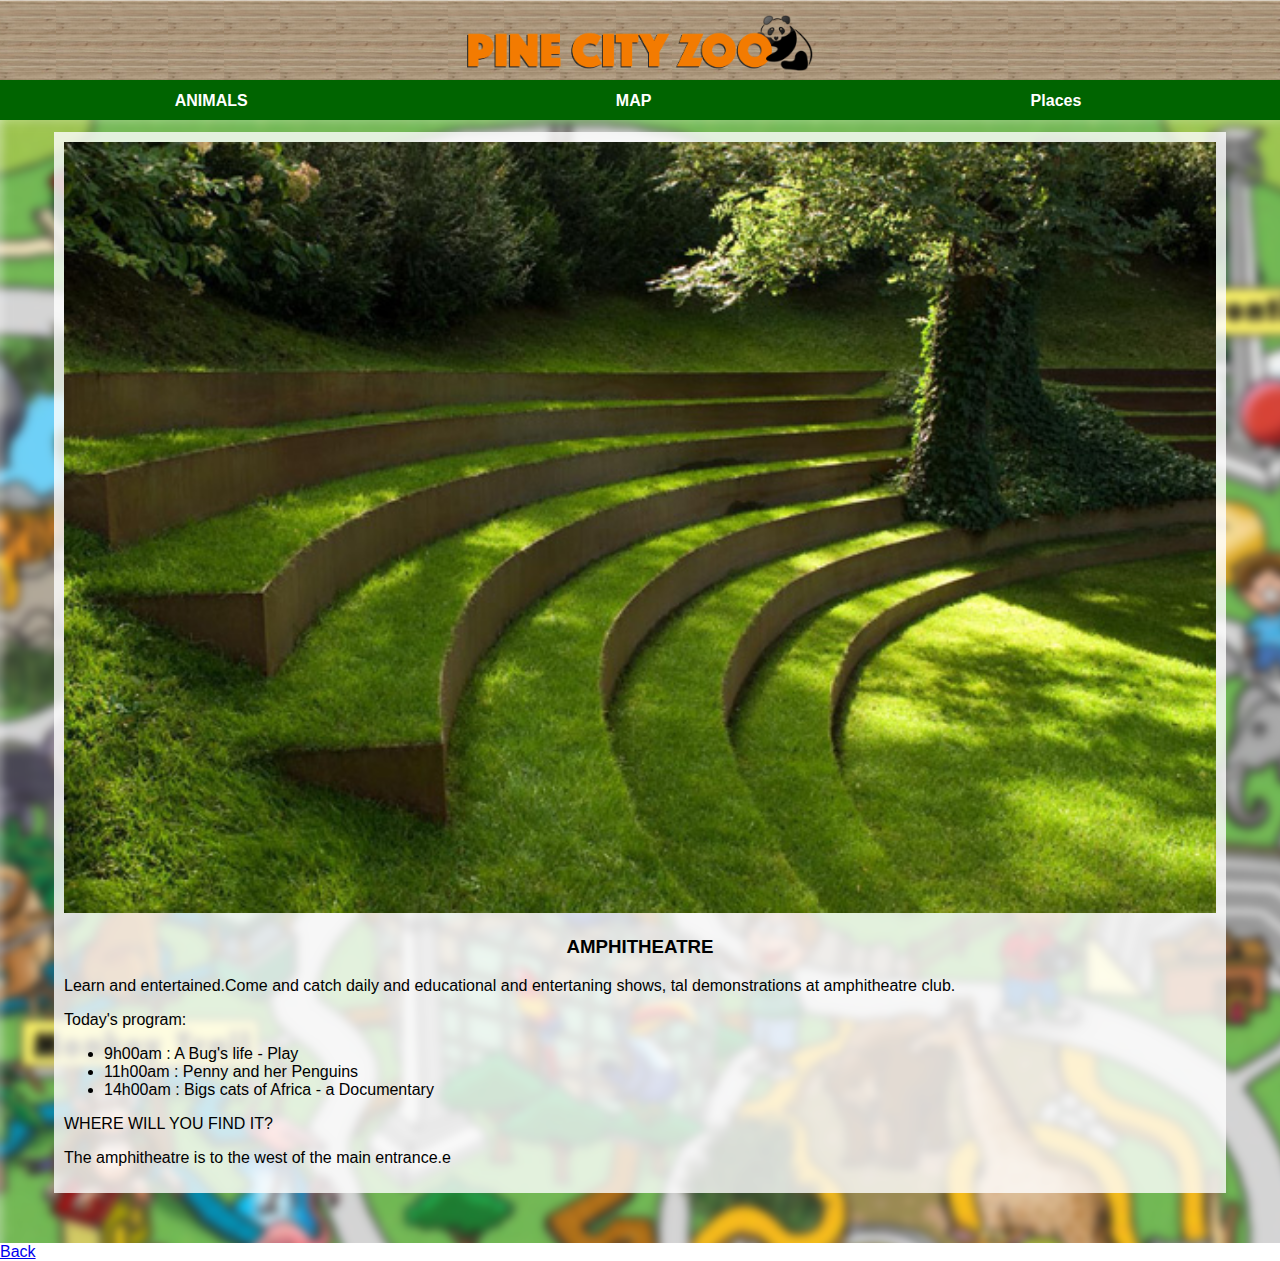
<file: amphitheater.html>
<!DOCTYPE html>
<html>
    <head>
        <link rel="stylesheet" href="style.css">
    </head>
    <body>
        <div id="header">
             <img src="images/logo.png">
        </div>
         <div id="tabs-top">
             <a href="animals.html">ANIMALS</a> 
             <a href="index.html">MAP</a>
             <a href="places.html">Places</a>
        </div>
        <div id="main">
             <div id="content">
                   <div id="info-box-full">
                       <img src="images/garden-amphitheater.jpg">
                       <h3>AMPHITHEATRE</h3>
                       <p>Learn and entertained.Come and catch daily and educational and entertaning shows,
                        tal demonstrations at amphitheatre club.</p>
                      <p>Today's program:</p>
                      <ul>
                          <li>9h00am   : A Bug's life - Play</li>
                          <li>11h00am  : Penny and her Penguins</li>
                          <li>14h00am  : Bigs cats of Africa - a Documentary</li>
                      </ul>
                      <p>WHERE WILL YOU FIND IT?</p>
                      <p>The amphitheatre is to the west of the main entrance.e</p> 
                   </div>
             </div>
        </div>
        
        <a href="index.html">Back</a>
    </body>
</html>
</file>
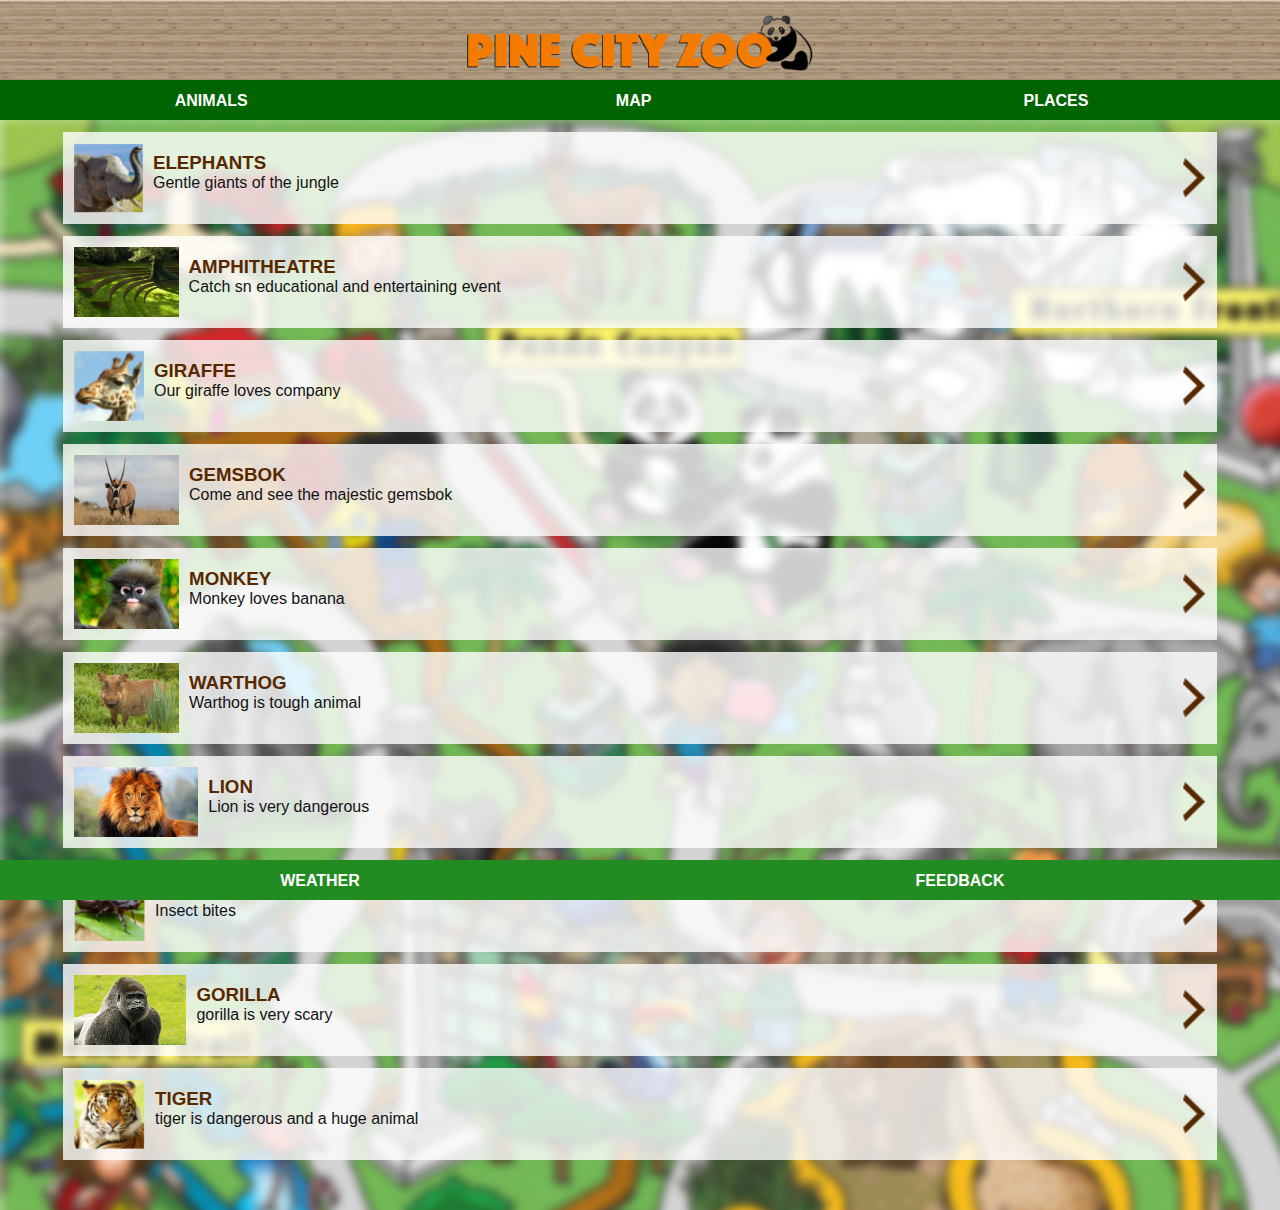
<file: animals.html>
<!DOCTYPE html>
<html>
      <head>
            <link rel="stylesheet" href="style.css">
      </head>

      <body>
            <div id="header">
                  <img src="images/logo.png"/>
            </div>
            <div id="tabs-top">
                  <a href="animals.html">ANIMALS</a>
                  <a href="index.html">MAP</a>
                  <a href="places.html">PLACES</a>
            </div>
            <div id="main">
                  <div id="content">
                       <a class="info-box" href="elephants.html">
                            <img class="right" src="images/next-arrow.png"/>
                            <img src="images/elephant-tn.png".png/>
                            <h3>ELEPHANTS</h3>
                            <p>Gentle giants of the jungle</p>
                       </a>
                       
                       <a class="info-box" href="amphitheater.html">
                         <img class="right" src="images/next-arrow.png"/>
                         <img src="images/garden-amphitheater.jpg"/>
                         <h3>AMPHITHEATRE</h3>
                         <p>Catch sn educational and entertaining event</p> 
                   </a>
                   <a class="info-box" href="giraffe.html">
                        <img class="right" src="images/next-arrow.png"/>
                        <img src="images/giraffe-tn.png"/>
                        <h3>GIRAFFE</h3>
                        <p>Our giraffe loves company</p>
                   </a>

                   <a class="info-box" href="gemsbok.html">
                    <img class="right" src="images/next-arrow.png"/>
                    <img src="images/gemsbok.jpg"/>
                    <h3>GEMSBOK</h3>
                    <p>Come and see the majestic gemsbok</p>
               </a>
                   <a class="info-box" href="monkey.html">
                        <img class="right" src="images/next-arrow.png"/>
                        <img src="images/monkey.jpg"/>
                        <h3>MONKEY</h3>
                        <p>Monkey loves banana</p>
                   </a>
                   <a class="info-box" href="warthog.html">
                        <img class="right" src="images/next-arrow.png"/>
                        <img src="images/warthog.jpg"/>
                        <h3>WARTHOG</h3>
                        <p>Warthog is tough animal</p>
                   </a>
                   <a class="info-box" href="lion.html">
                        <img class="right" src="images/next-arrow.png"/>
                        <img src="images/lion.jpg"/>
                        <h3>LION</h3>
                        <p>Lion is very dangerous</p>
                   </a>
                   <a class="info-box" href="insect-house.html">
                        <img class="right" src="images/next-arrow.png"/>
                        <img src="images/insect-house-tn.png"/>
                        <h3>INSECT-HOUSE</h3>
                        <p>Insect bites</p>
                   </a>

                   <a class="info-box" href="gorilla.html">
                    <img class="right" src="images/next-arrow.png"/>
                    <img src="images/gorilla.jpg"/>
                    <h3>GORILLA</h3>
                    <p>gorilla is very scary</p>
               </a>

               <a class="info-box" href="tiger.html">
                    <img class="right" src="images/next-arrow.png"/>
                    <img src="images/tiger-tn.png"/>
                    <h3>TIGER</h3>
                    <p>tiger is dangerous and a huge animal</p>
               </a>

                  </div>
            </div>
            <div id="tabs-bottom">
                   <a href="weather.html">WEATHER</a>
                   <a href="feedback.html">FEEDBACK</a>
            </div>
      </body>
</html>
</file>
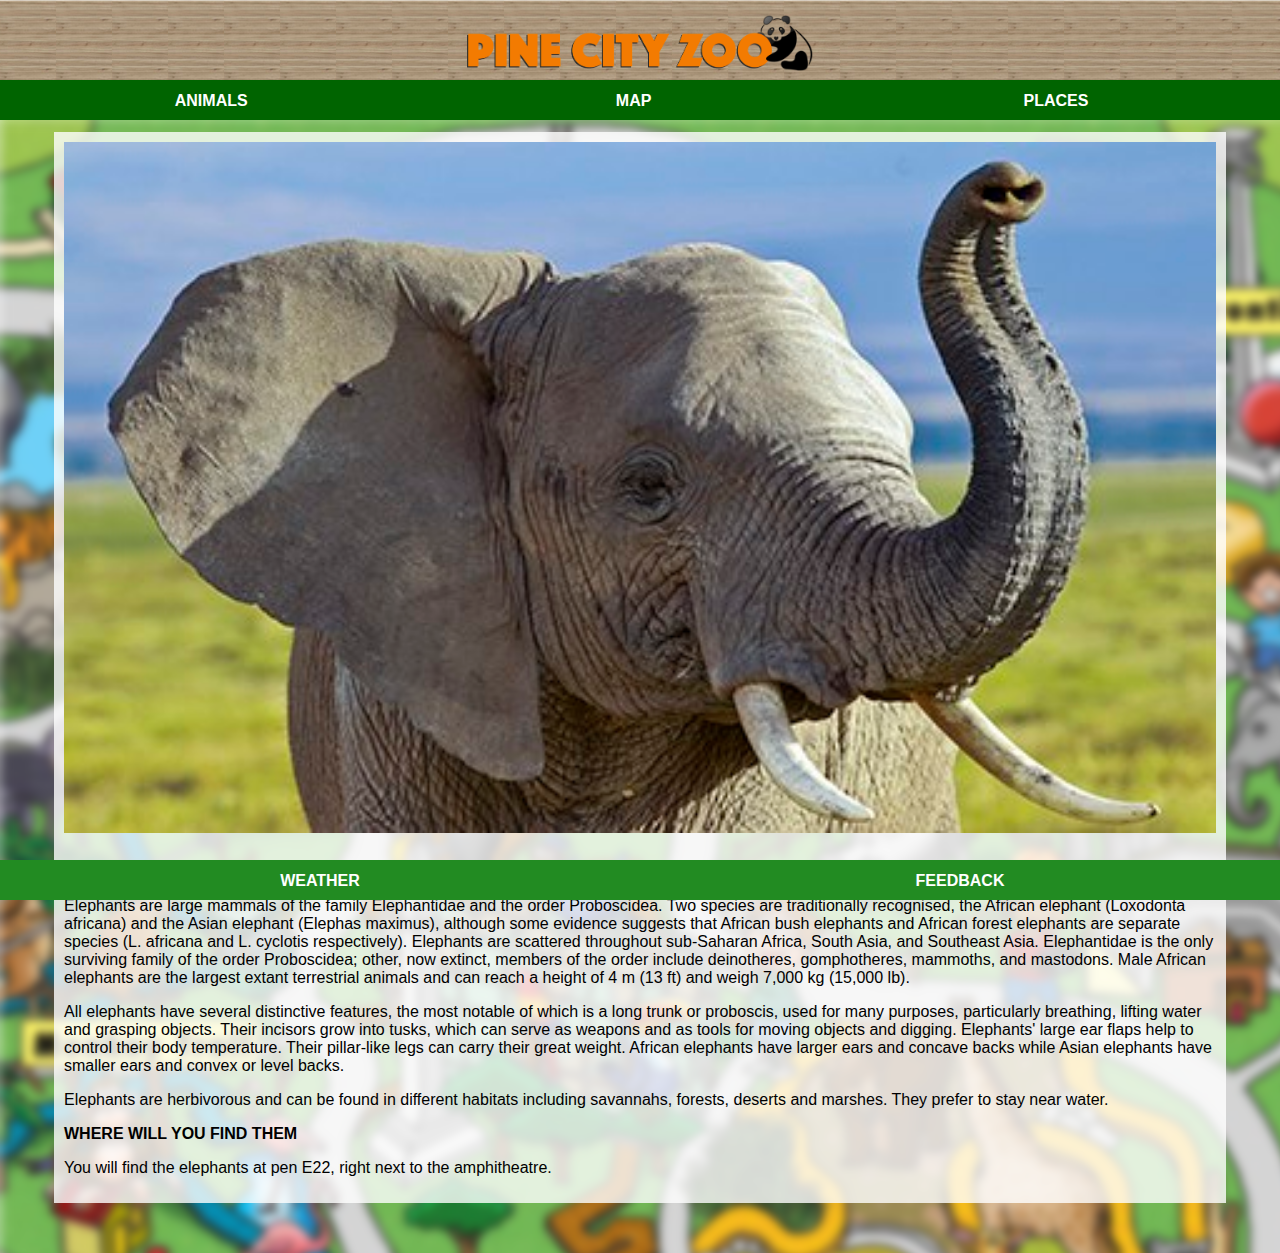
<file: elephants.html>
<!DOCTYPE html>
<html>
      <head>
            <link rel="stylesheet" href="style.css">
      </head>

      <body>
            <div id="header">
                  <img src="images/logo.png"/>
            </div>
            <div id="tabs-top">
                  <a href="animals.html">ANIMALS</a>
                  <a href="index.html">MAP</a>
                  <a href="places.html">PLACES</a>
            </div>
            <div id="main">
                  <div id="content">
                       <div id="info-box-full">
                            <img src="images/elephant.jpg"/>
                            <h3>ELEPHANTS</h3>
    <p>Elephants are large mammals of the family Elephantidae and the order Proboscidea. Two 
    species are traditionally recognised, the African elephant (Loxodonta africana)
    and the Asian elephant (Elephas maximus), although some evidence suggests that
    African bush elephants and African forest elephants are separate species 
    (L. africana and L. cyclotis respectively). Elephants are scattered throughout
     sub-Saharan Africa, South Asia, and Southeast Asia. Elephantidae is the only 
     surviving family of the order Proboscidea; other, now extinct, members of the
     order include deinotheres, gomphotheres, mammoths, and mastodons. Male African
      elephants are the largest extant terrestrial animals and can reach a height of
     4 m (13 ft) and weigh 7,000 kg (15,000 lb).</p>
     <p>All elephants have several distinctive features, the most notable of which is a long
     trunk or proboscis, used for many purposes, particularly breathing, lifting
    water and grasping objects. Their incisors grow into tusks, which can serve 
    as weapons and as tools for moving objects and digging. Elephants' large ear 
    flaps help to control their body temperature. Their pillar-like legs can carry 
    their great weight. African elephants have larger ears and concave backs while 
   Asian elephants have smaller ears and convex or level backs.</p>
   <p>Elephants are herbivorous and can be found in different habitats including
    savannahs, forests, deserts and marshes. They prefer to stay near water.</p>
   <strong><p>WHERE WILL YOU FIND THEM</p></strong>
    <p>You will find the elephants at pen E22, right next to the amphitheatre.</p>
     </div>
          </div>
            </div>
     <div id="tabs-bottom">
                   <a href="weather.html">WEATHER</a>
                   <a href="feedback.html">FEEDBACK</a>
            </div>
      </body>
</html>
</file>
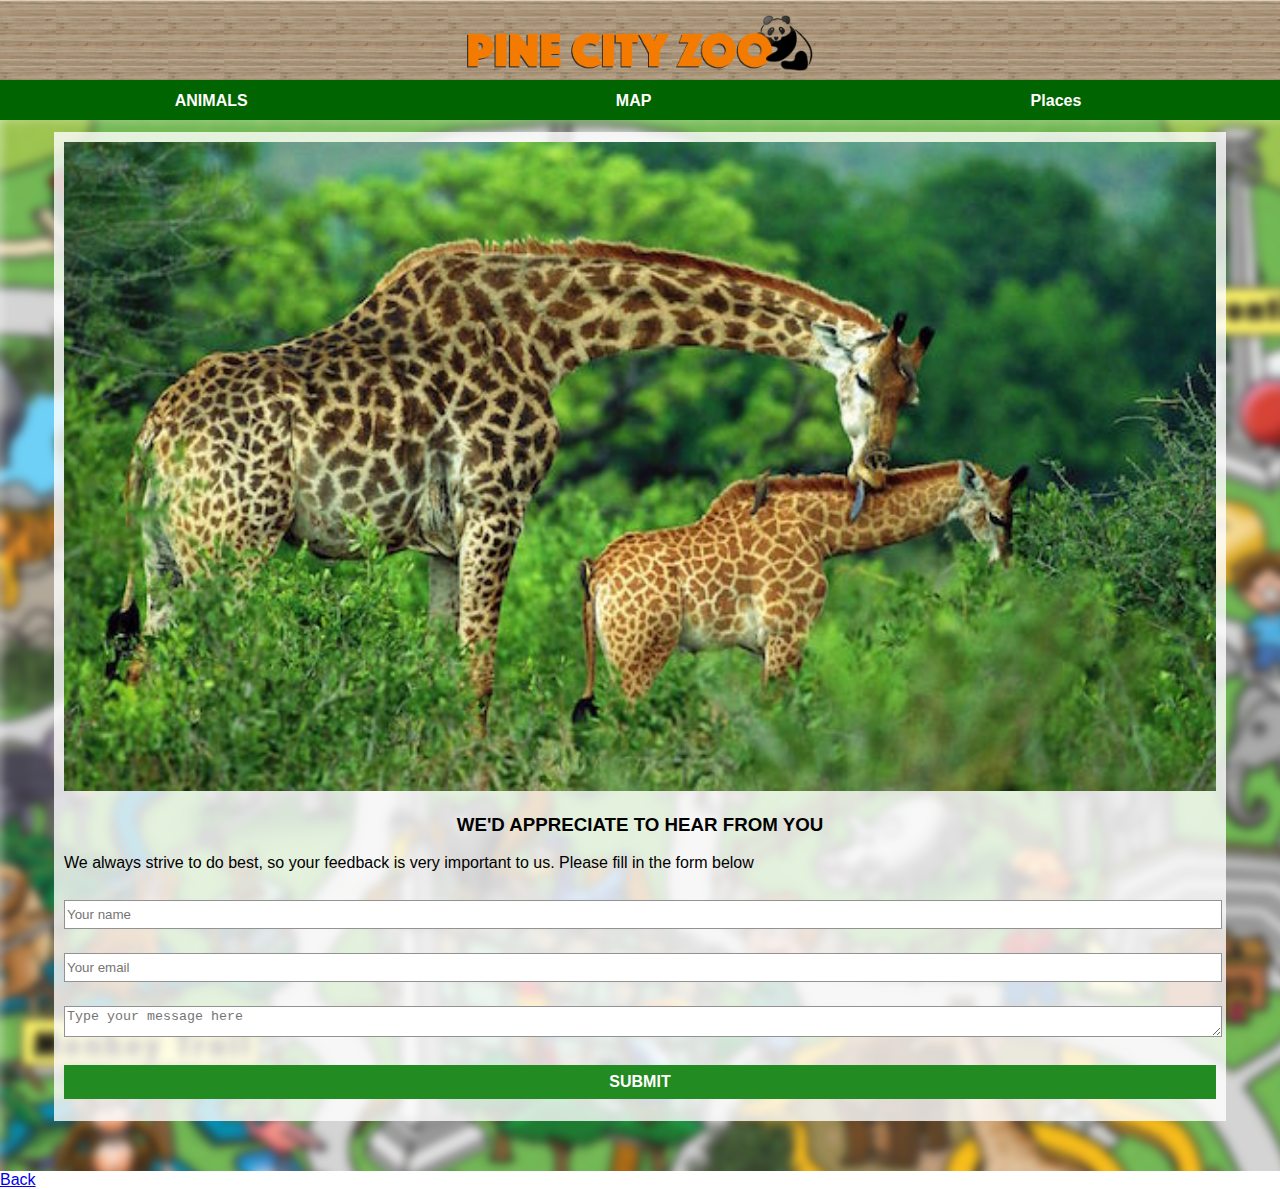
<file: feedback.html>
<!DOCTYPE html>
<html>
    <head>
        <link rel="stylesheet" href="style.css">
    </head>
    
    <body>
        <div id="header">
             <img src="images/logo.png">
        </div>
        <div id="tabs-top">
             <a href="animals.html">ANIMALS</a> 
             <a href="index.html">MAP</a>
             <a href="places.html">Places</a>
        </div>
        <div id="main">
             <div id="content">
                   <div id="info-box-full">
                       <img src="images/giraffe-large.jpg">
                       <h3>WE'D APPRECIATE TO HEAR FROM YOU</h3>
                       <p>We always strive to do best, so your feedback is very important to us.
                        Please fill in the form below</p>

                        <input type="text" placeholder="Your name" id="name"/>
                        <input type="text" placeholder="Your email" id="email"/>
                        <textarea placeholder="Type your message here"></textarea>
                        <a class="button" href="message-received.html">SUBMIT</a> 
                   </div>
             </div>
        </div>
        
        <a href="index.html">Back</a>
    </body>
</html>
</file>
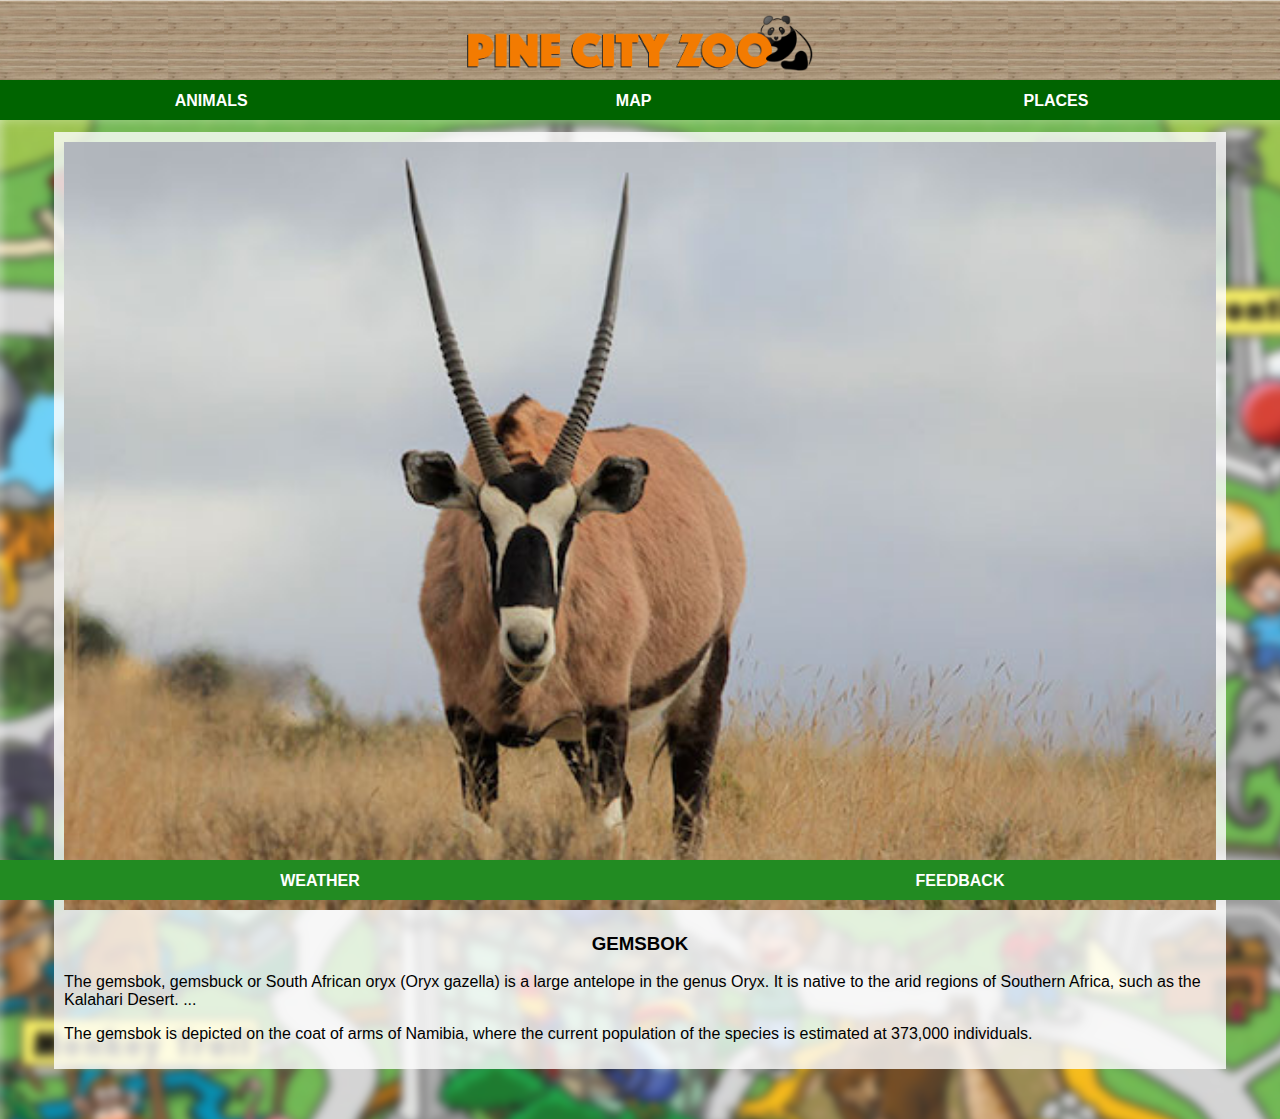
<file: gemsbok.html>
<!DOCTYPE html>
<html>
      <head>
            <link rel="stylesheet" href="style.css">
      </head>

      <body>
            <div id="header">
                  <img src="images/logo.png"/>
            </div>
            <div id="tabs-top">
                  <a href="animals.html">ANIMALS</a>
                  <a href="index.html">MAP</a>
                  <a href="places.html">PLACES</a>
            </div>
            <div id="main">
                  <div id="content">
                       <div id="info-box-full">
                            <img src="images/gemsbok.jpg"/>
                            <h3>GEMSBOK</h3>

              <P>The gemsbok, gemsbuck or South African oryx (Oryx gazella) is a large antelope in the genus Oryx. It is native to the arid regions of Southern Africa, such as the Kalahari Desert. ...</P>
                    <P>The gemsbok is depicted on the coat of arms of Namibia, where the current population of the species is estimated at 373,000 individuals.</P>              
    
     </div>
          </div>
            </div>
     <div id="tabs-bottom">
                   <a href="weather.html">WEATHER</a>
                   <a href="feedback.html">FEEDBACK</a>
            </div>
      </body>
</html>
</file>
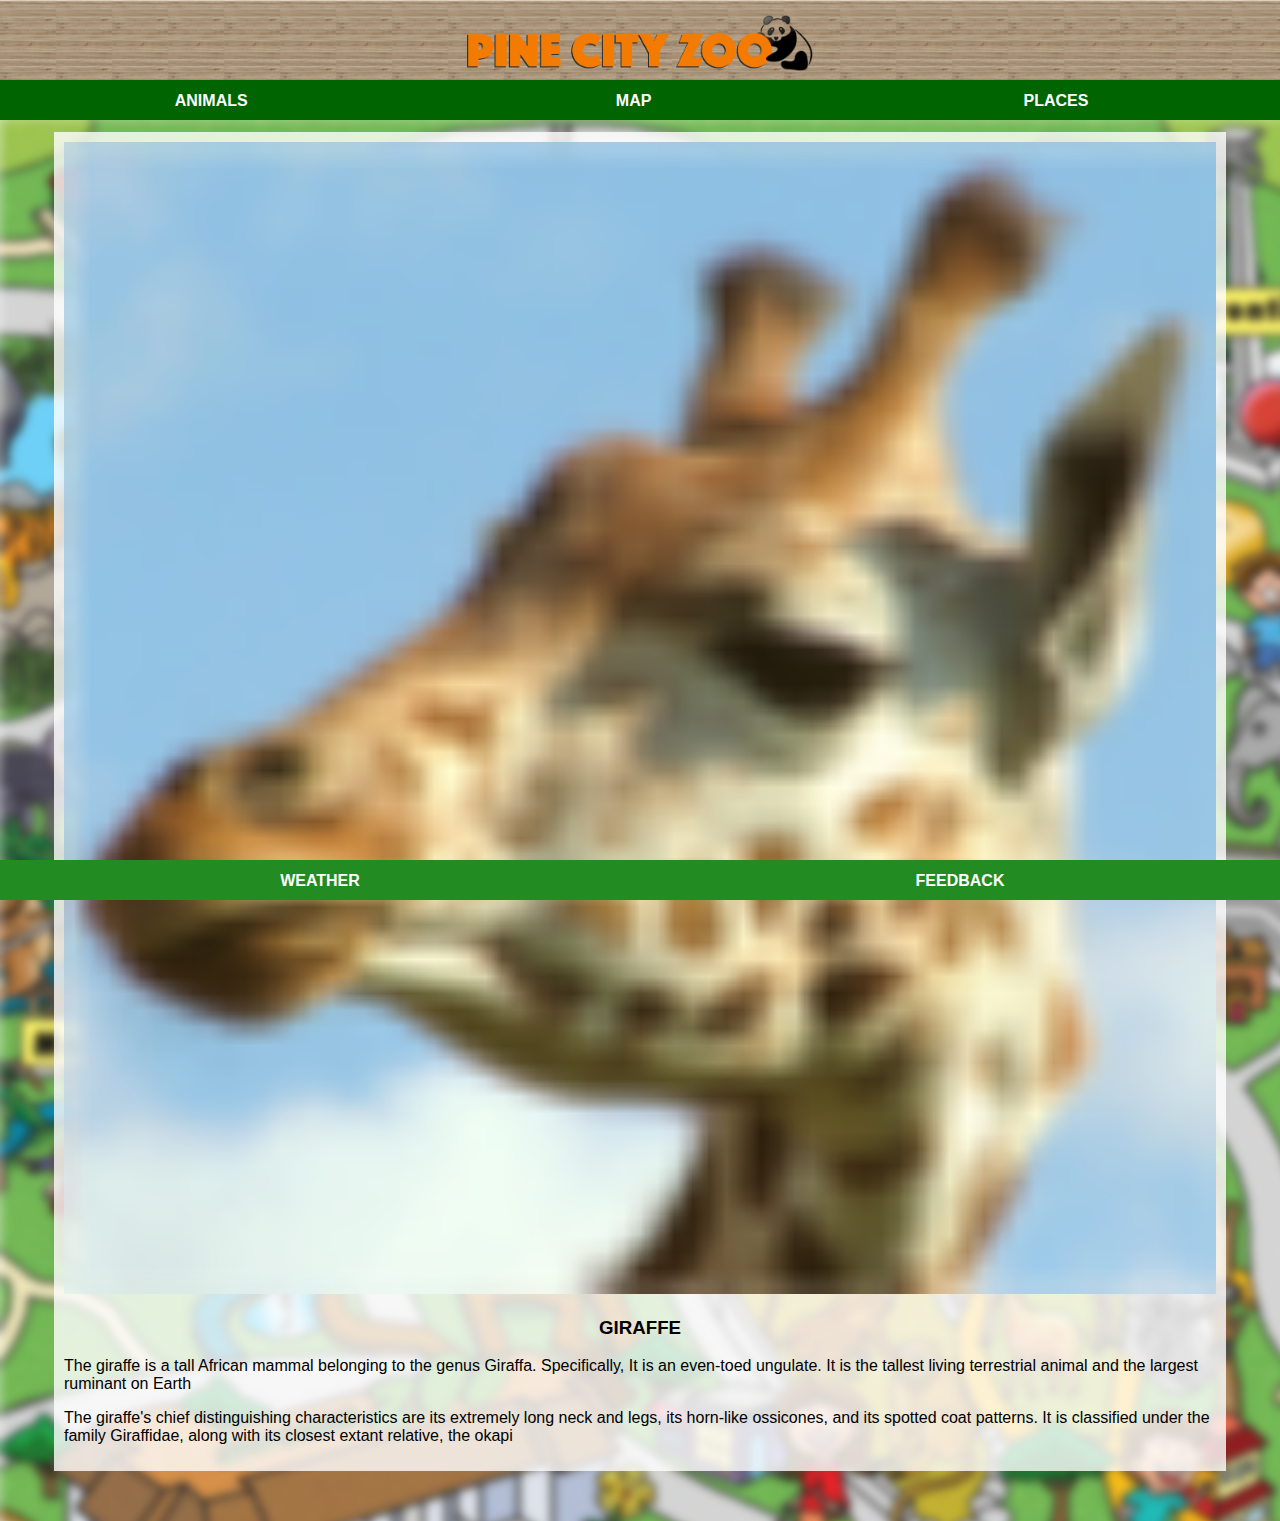
<file: giraffe.html>
<!DOCTYPE html>
<html>
      <head>
            <link rel="stylesheet" href="style.css">
      </head>

      <body>
            <div id="header">
                  <img src="images/logo.png"/>
            </div>
            <div id="tabs-top">
                  <a href="animals.html">ANIMALS</a>
                  <a href="index.html">MAP</a>
                  <a href="places.html">PLACES</a>
            </div>
            <div id="main">
                  <div id="content">
                       <div id="info-box-full">
                            <img src="images/giraffe-tn.png"/>
                            <h3>GIRAFFE</h3>

              <P>The giraffe is a tall African mammal belonging to the genus Giraffa. Specifically, It is an even-toed ungulate. It is the tallest living terrestrial animal and the largest ruminant on Earth</P>
              <P>The giraffe's chief distinguishing characteristics are its extremely long neck and legs, its horn-like ossicones, and its spotted coat patterns. It is classified under the family Giraffidae, along with its closest extant relative, the okapi</P>              

     </div>
          </div>
            </div>
     <div id="tabs-bottom">
                   <a href="weather.html">WEATHER</a>
                   <a href="feedback.html">FEEDBACK</a>
            </div>
      </body>
</html>
</file>
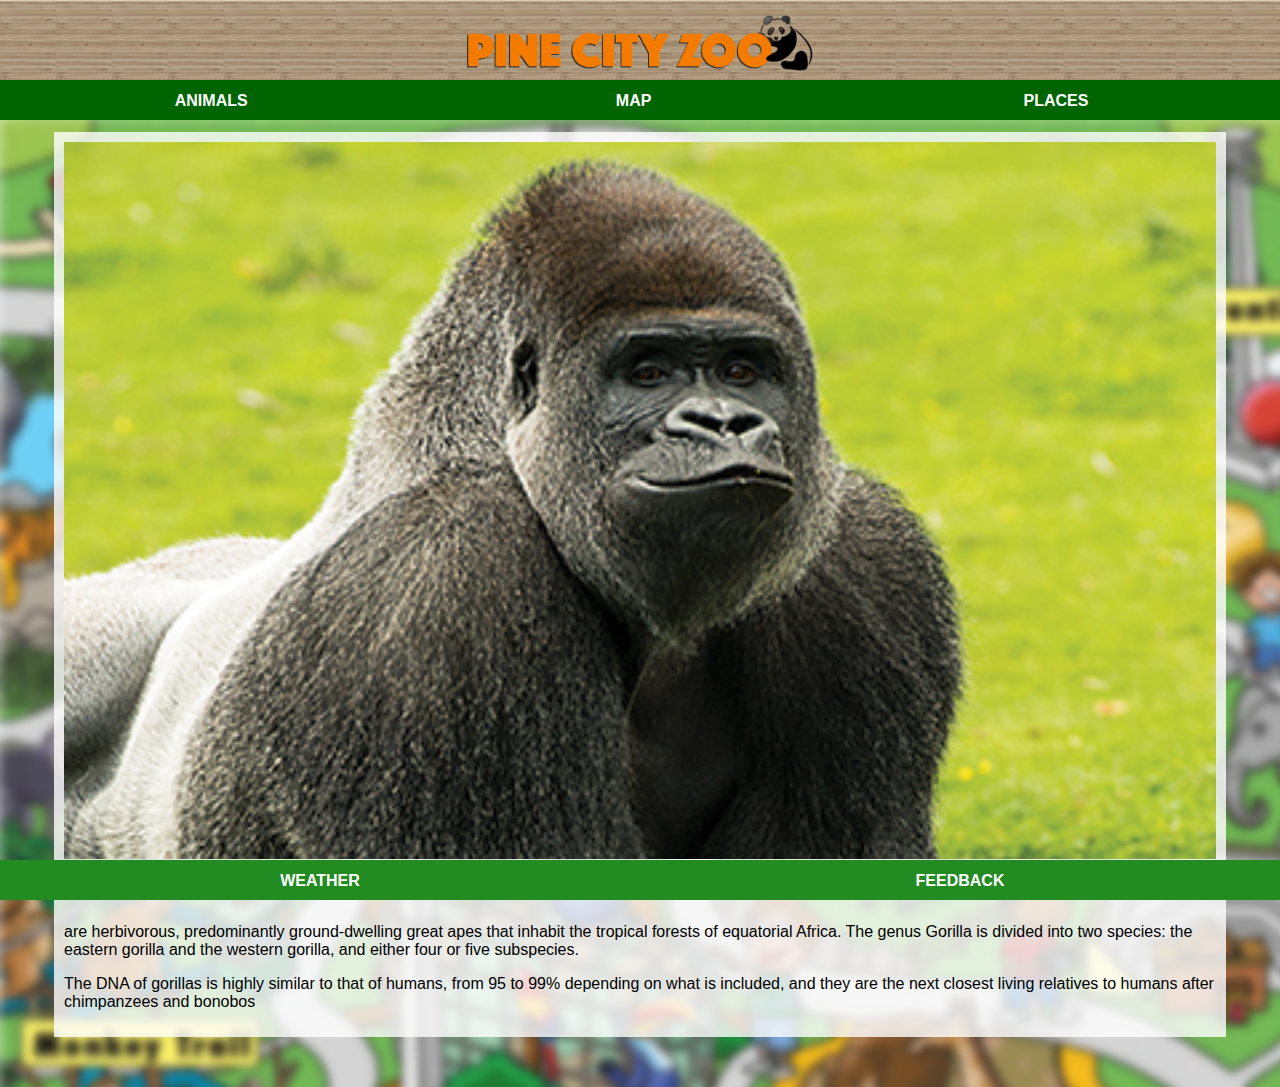
<file: gorilla.html>
<!DOCTYPE html>
<html>
      <head>
            <link rel="stylesheet" href="style.css">
      </head>

      <body>
            <div id="header">
                  <img src="images/logo.png"/>
            </div>
            <div id="tabs-top">
                  <a href="animals.html">ANIMALS</a>
                  <a href="index.html">MAP</a>
                  <a href="places.html">PLACES</a>
            </div>
            <div id="main">
                  <div id="content">
                       <div id="info-box-full">
                            <img src="images/gorilla.jpg"/>
                            <h3>GORILLA</h3>

         <P>are herbivorous, predominantly ground-dwelling great apes that inhabit the tropical forests of equatorial Africa. The genus Gorilla is divided into two species: the eastern gorilla and the western gorilla, and either four or five subspecies. </P>
         <P>The DNA of gorillas is highly similar to that of humans, from 95 to 99% depending on what is included, and they are the next closest living relatives to humans after chimpanzees and bonobos</P>                   
     </div>
          </div>
            </div>
     <div id="tabs-bottom">
                   <a href="weather.html">WEATHER</a>
                   <a href="feedback.html">FEEDBACK</a>
            </div>
      </body>
</html>
</file>
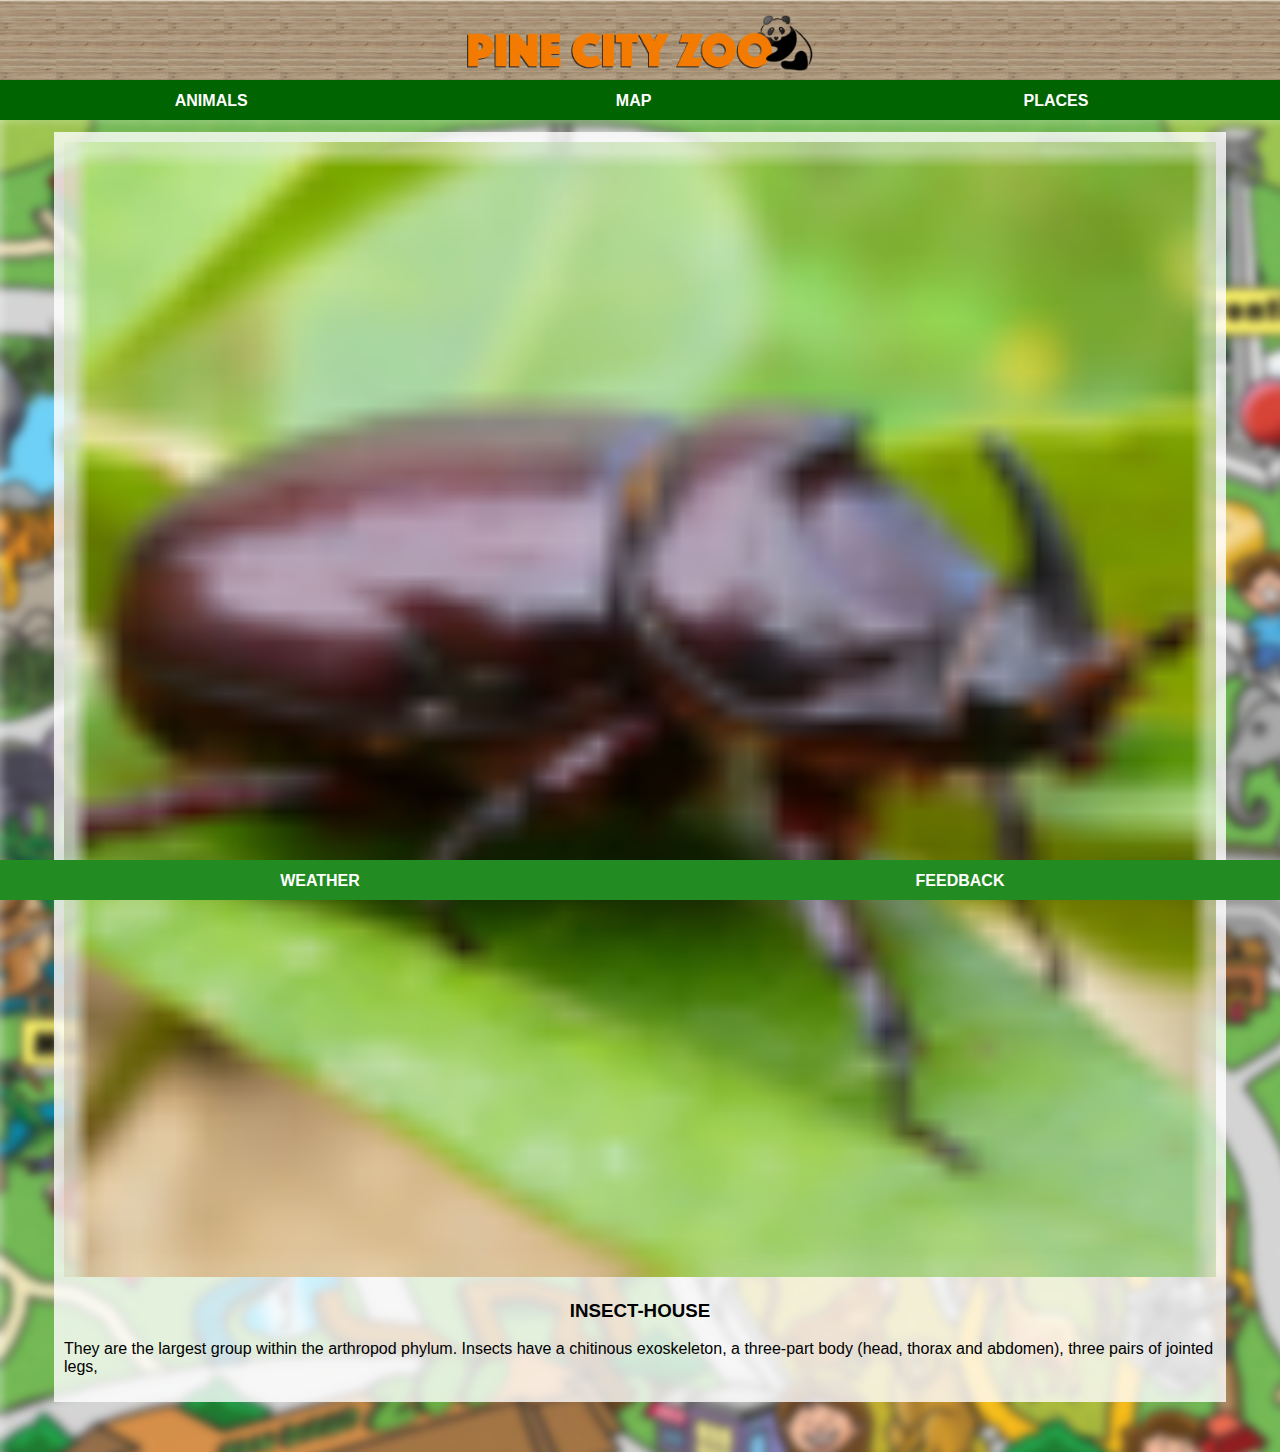
<file: insect-house.html>
<!DOCTYPE html>
<html>
      <head>
            <link rel="stylesheet" href="style.css">
      </head>

      <body>
            <div id="header">
                  <img src="images/logo.png"/>
            </div>
            <div id="tabs-top">
                  <a href="animals.html">ANIMALS</a>
                  <a href="index.html">MAP</a>
                  <a href="places.html">PLACES</a>
            </div>
            <div id="main">
                  <div id="content">
                       <div id="info-box-full">
                            <img src="images/insect-house-tn.png"/>
                            <h3>INSECT-HOUSE</h3>

             <P>They are the largest group within the arthropod phylum. Insects have a chitinous exoskeleton, a three-part body (head, thorax and abdomen), three pairs of jointed legs,</P>               
     </div>
          </div>
            </div>
     <div id="tabs-bottom">
                   <a href="weather.html">WEATHER</a>
                   <a href="feedback.html">FEEDBACK</a>
            </div>
      </body>
</html>
</file>
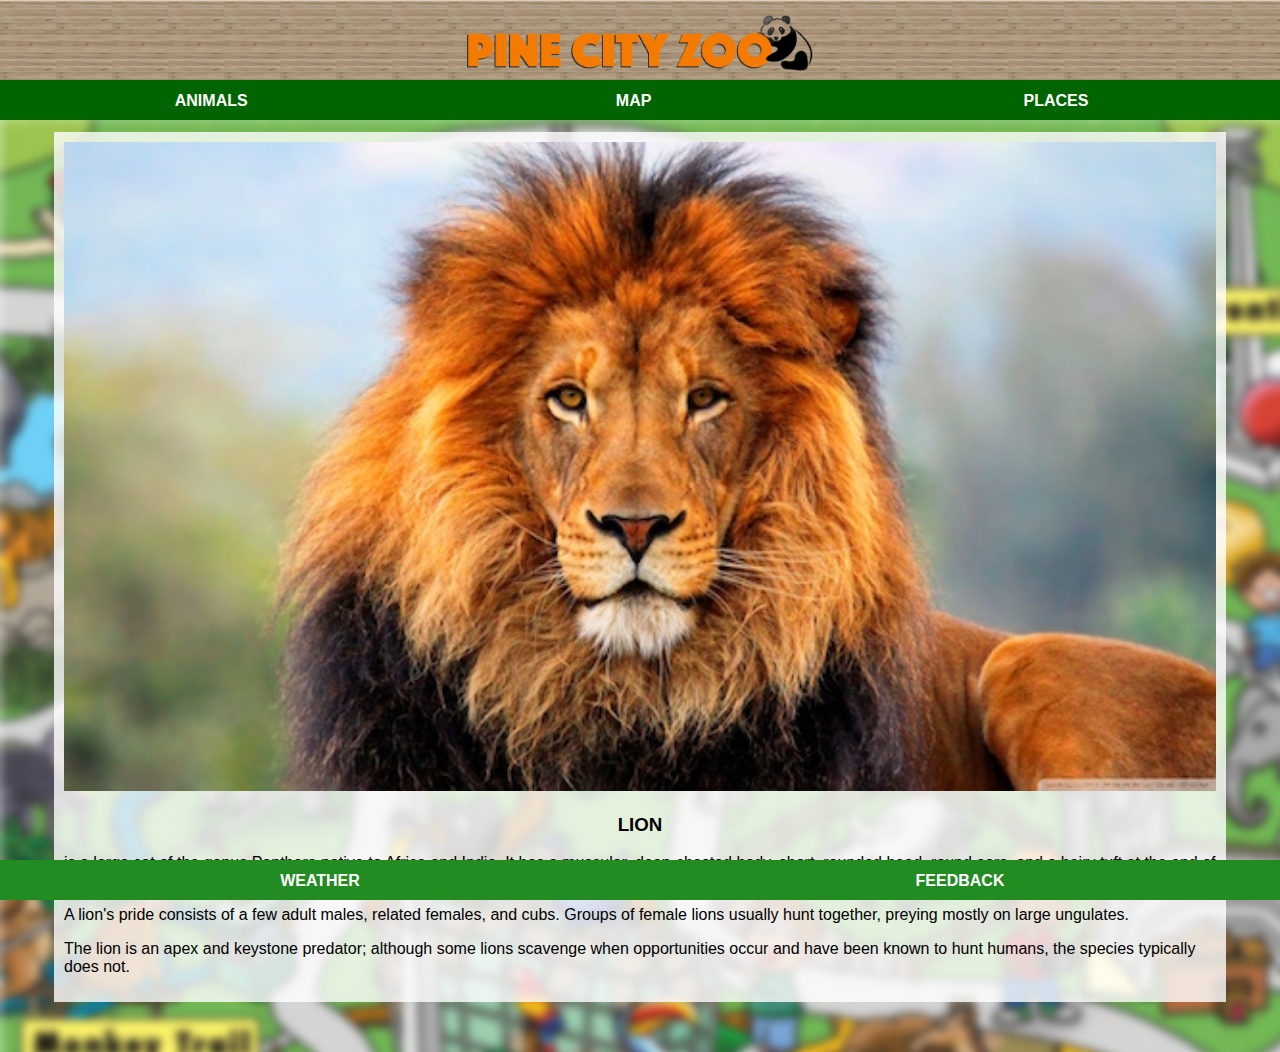
<file: lion.html>
<!DOCTYPE html>
<html>
      <head>
            <link rel="stylesheet" href="style.css">
      </head>

      <body>
            <div id="header">
                  <img src="images/logo.png"/>
            </div>
            <div id="tabs-top">
                  <a href="animals.html">ANIMALS</a>
                  <a href="index.html">MAP</a>
                  <a href="places.html">PLACES</a>
            </div>
            <div id="main">
                  <div id="content">
                       <div id="info-box-full">
                            <img src="images/lion.jpg"/>
                            <h3>LION</h3>

            <P> is a large cat of the genus Panthera native to Africa and India. It has a muscular, deep-chested body, short, rounded head, round ears, and a hairy tuft at the end of its tail. It is sexually dimorphic; adult male lions are larger than females and have a prominent mane</P>
            <P>A lion's pride consists of a few adult males, related females, and cubs. Groups of female lions usually hunt together, preying mostly on large ungulates.</P>
            <P>The lion is an apex and keystone predator; although some lions scavenge when opportunities occur and have been known to hunt humans, the species typically does not.</P>                
     </div>
          </div>
            </div>
     <div id="tabs-bottom">
                   <a href="weather.html">WEATHER</a>
                   <a href="feedback.html">FEEDBACK</a>
            </div>
      </body>
</html>
</file>
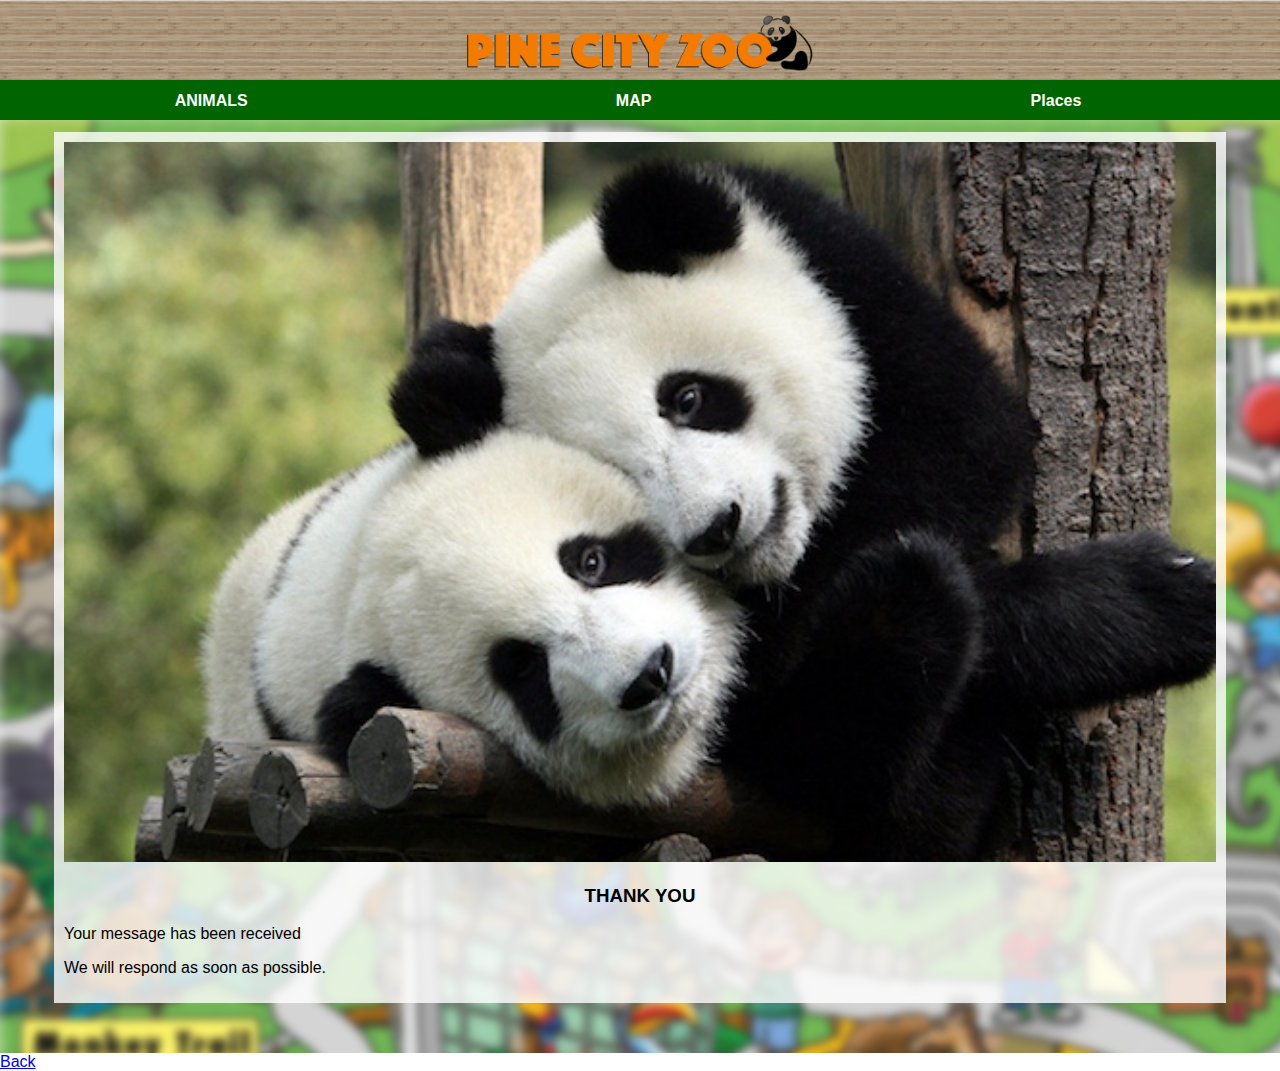
<file: message-received.html>
<!DOCTYPE html>
<html>
    <head>
        <link rel="stylesheet" href="style.css">
    </head>
    
    <body>
        <div id="header">
             <img src="images/logo.png">
        </div>
        <div id="tabs-top">
             <a href="animals.html">ANIMALS</a> 
             <a href="index.html">MAP</a>
             <a href="places.html">Places</a>
        </div>
        <div id="main">
             <div id="content">
                   <div id="info-box-full">
                       <img src="images/panda.jpg"/>
                       <h3>THANK YOU</h3>
                       <p>Your message has been received</p>
                       <p>We will respond as soon as possible.</p>
                      
                   </div>
             </div>
        </div>
        
        <a href="index.html">Back</a>
    </body>
</html>
</file>
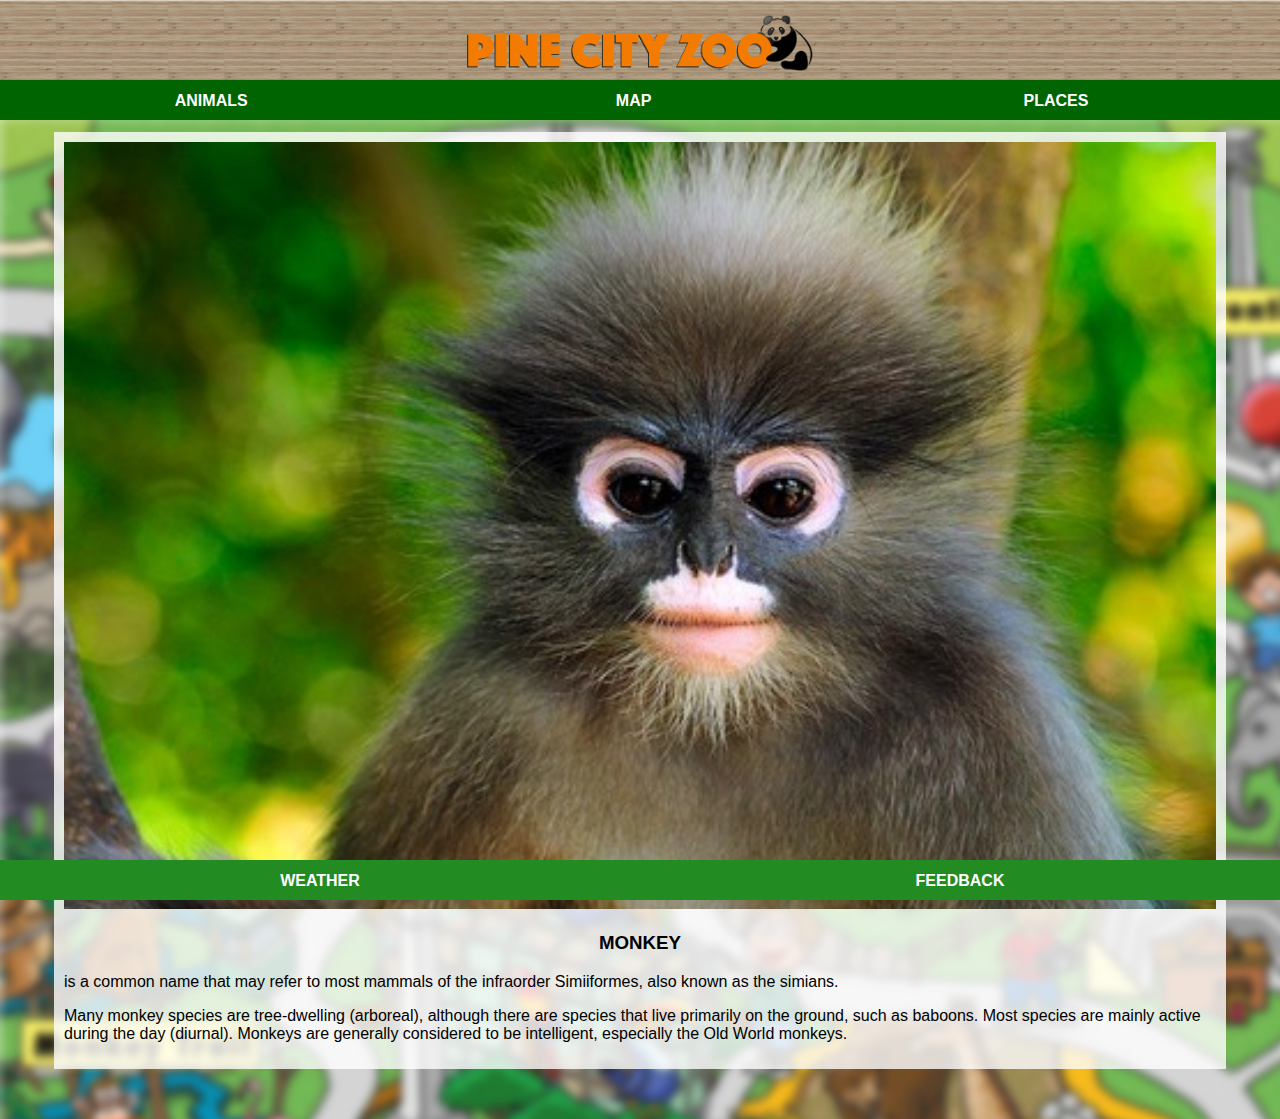
<file: monkey.html>
<!DOCTYPE html>
<html>
      <head>
            <link rel="stylesheet" href="style.css">
      </head>

      <body>
            <div id="header">
                  <img src="images/logo.png"/>
            </div>
            <div id="tabs-top">
                  <a href="animals.html">ANIMALS</a>
                  <a href="index.html">MAP</a>
                  <a href="places.html">PLACES</a>
            </div>
            <div id="main">
                  <div id="content">
                       <div id="info-box-full">
                            <img src="images/monkey.jpg"/>
                            <h3>MONKEY</h3>

          <P>is a common name that may refer to most mammals of the infraorder Simiiformes, also known as the simians. </P>
          <P>Many monkey species are tree-dwelling (arboreal), although there are species that live primarily on the ground, such as baboons. Most species are mainly active during the day (diurnal). Monkeys are generally considered to be intelligent, especially the Old World monkeys.</P>                  
     </div>
          </div>
            </div>
     <div id="tabs-bottom">
                   <a href="weather.html">WEATHER</a>
                   <a href="feedback.html">FEEDBACK</a>
            </div>
      </body>
</html>
</file>
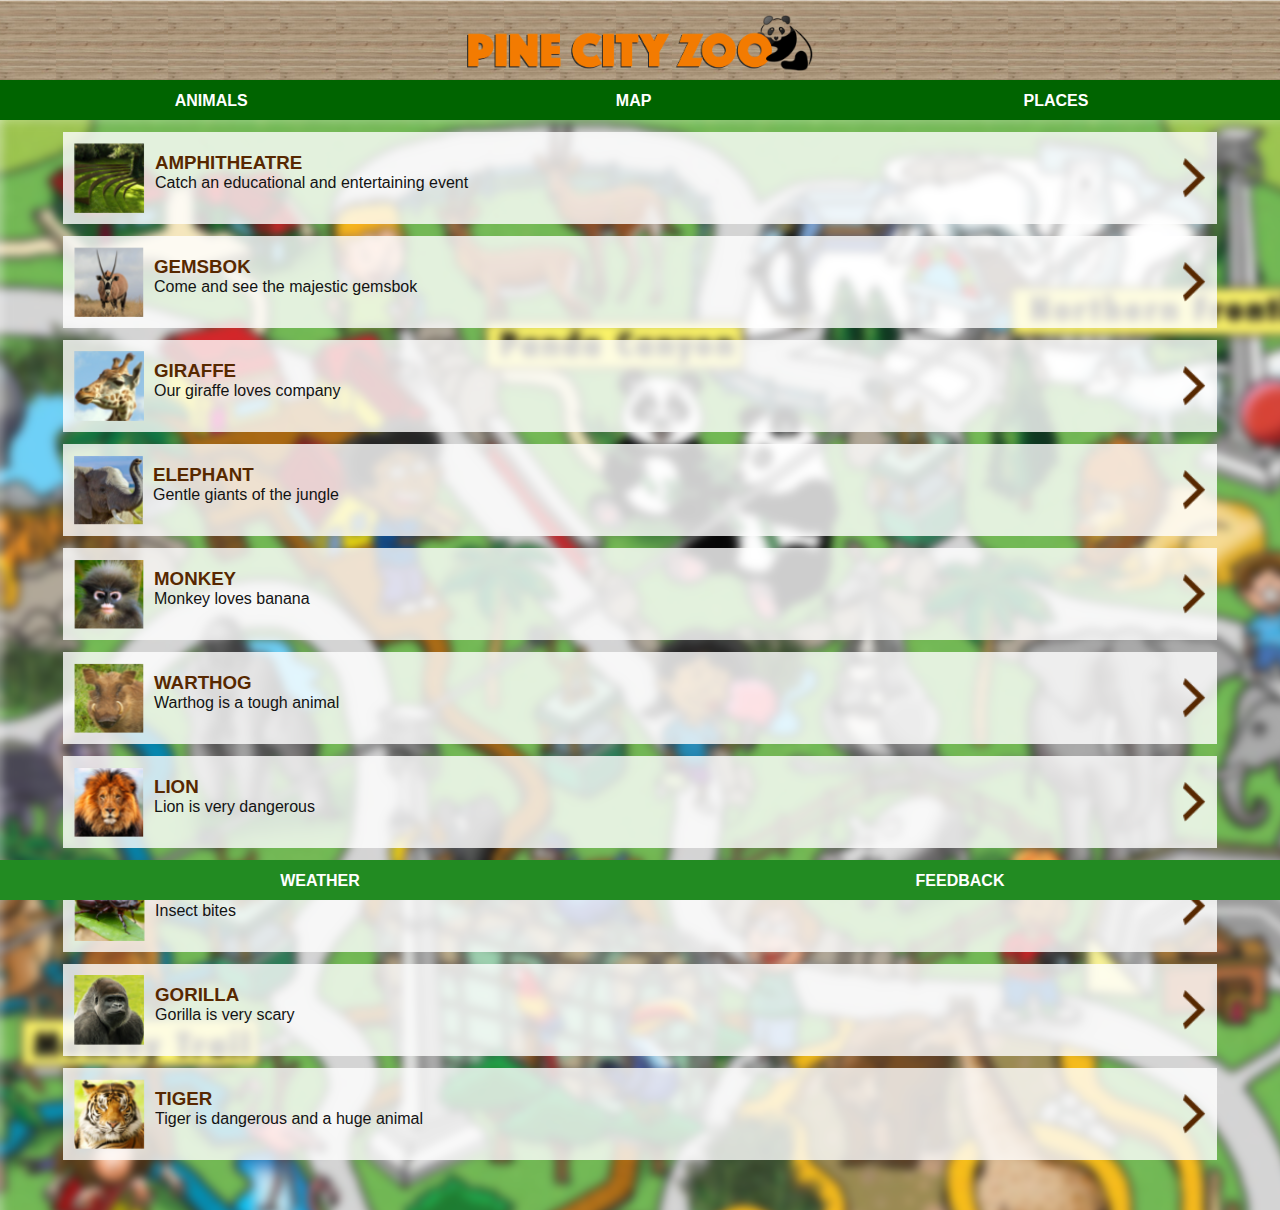
<file: places.html>
<!DOCTYPE html>
<html>
      <head>
            <link rel="stylesheet" href="style.css">
      </head>

      <body>
            <div id="header">
                  <img src="images/logo.png"/>
            </div>
            <div id="tabs-top">
                  <a href="animals.html">ANIMALS</a>
                  <a href="index.tml">MAP</a>
                  <a href="places.html">PLACES</a>
            </div>
            <div id="main">
                  <div id="content">
                       <a class="info-box" href="amphitheater.html">
                            <img class="right" src="images/next-arrow.png"/>
                            <img src="images/amphitheatre-tn.png"/>
                            <h3>AMPHITHEATRE</h3>
                            <p>Catch an educational and entertaining event</p>
                       </a>
    
                        <a class="info-box" href="gemsbok.html">
                            <img class="right" src="images/next-arrow.png"/>
                            <img src="images/gemsbok-tn.png"/>
                            <h3>GEMSBOK</h3>
                            <p>Come and see the majestic gemsbok</p>
                       </a>

                       <a class="info-box" href="giraffe.html">
                            <img class="right" src="images/next-arrow.png"/>
                            <img src="images/giraffe-tn.png"/>
                            <h3>GIRAFFE</h3>
                            <p>Our giraffe loves company</p>
                       </a>            
            
                       <a class="info-box" href="elephants.html">
                            <img class="right" src="images/next-arrow.png"/>
                            <img src="images/elephant-tn.png"/>
                            <h3>ELEPHANT</h3>
                            <p>Gentle giants of the jungle</p>
                       </a>
                       <a class="info-box" href="monkey.html">
                        <img class="right" src="images/next-arrow.png"/>
                        <img src="images/monkey-tn.png"/>
                        <h3>MONKEY</h3>
                        <p>Monkey loves banana</p>
                   </a>
                   <a class="info-box" href="warthog.html">
                    <img class="right" src="images/next-arrow.png"/>
                    <img src="images/warthog-tn.png"/>
                    <h3>WARTHOG</h3>
                    <p>Warthog is a tough animal</p>
               </a>
               <a class="info-box" href="lion.html">
                <img class="right" src="images/next-arrow.png"/>
                <img src="images/lion-tn.png"/>
                <h3>LION</h3>
                <p>Lion is very dangerous</p>
           </a>
           <a class="info-box" href="insect-house.html">
            <img class="right" src="images/next-arrow.png"/>
            <img src="images/insect-house-tn.png"/>
            <h3>INSECT-HOUSE</h3>
            <p>Insect bites</p>
       </a>

       <a class="info-box" href="gorilla.html">
            <img class="right" src="images/next-arrow.png"/>
            <img src="images/gorilla-tn.png"/>
            <h3>GORILLA</h3>
            <p>Gorilla is very scary</p>
       </a>

       <a class="info-box" href="tiger.html">
            <img class="right" src="images/next-arrow.png"/>
            <img src="images/tiger-tn.png"/>
            <h3>TIGER</h3>
            <p>Tiger is dangerous and a huge animal</p>
       </a>
                  </div>
            </div>
            <div id="tabs-bottom">
                   <a href="weather.html">WEATHER</a>
                   <a href="feedback.html">FEEDBACK</a>
            </div>
      </body>
</html
</file>
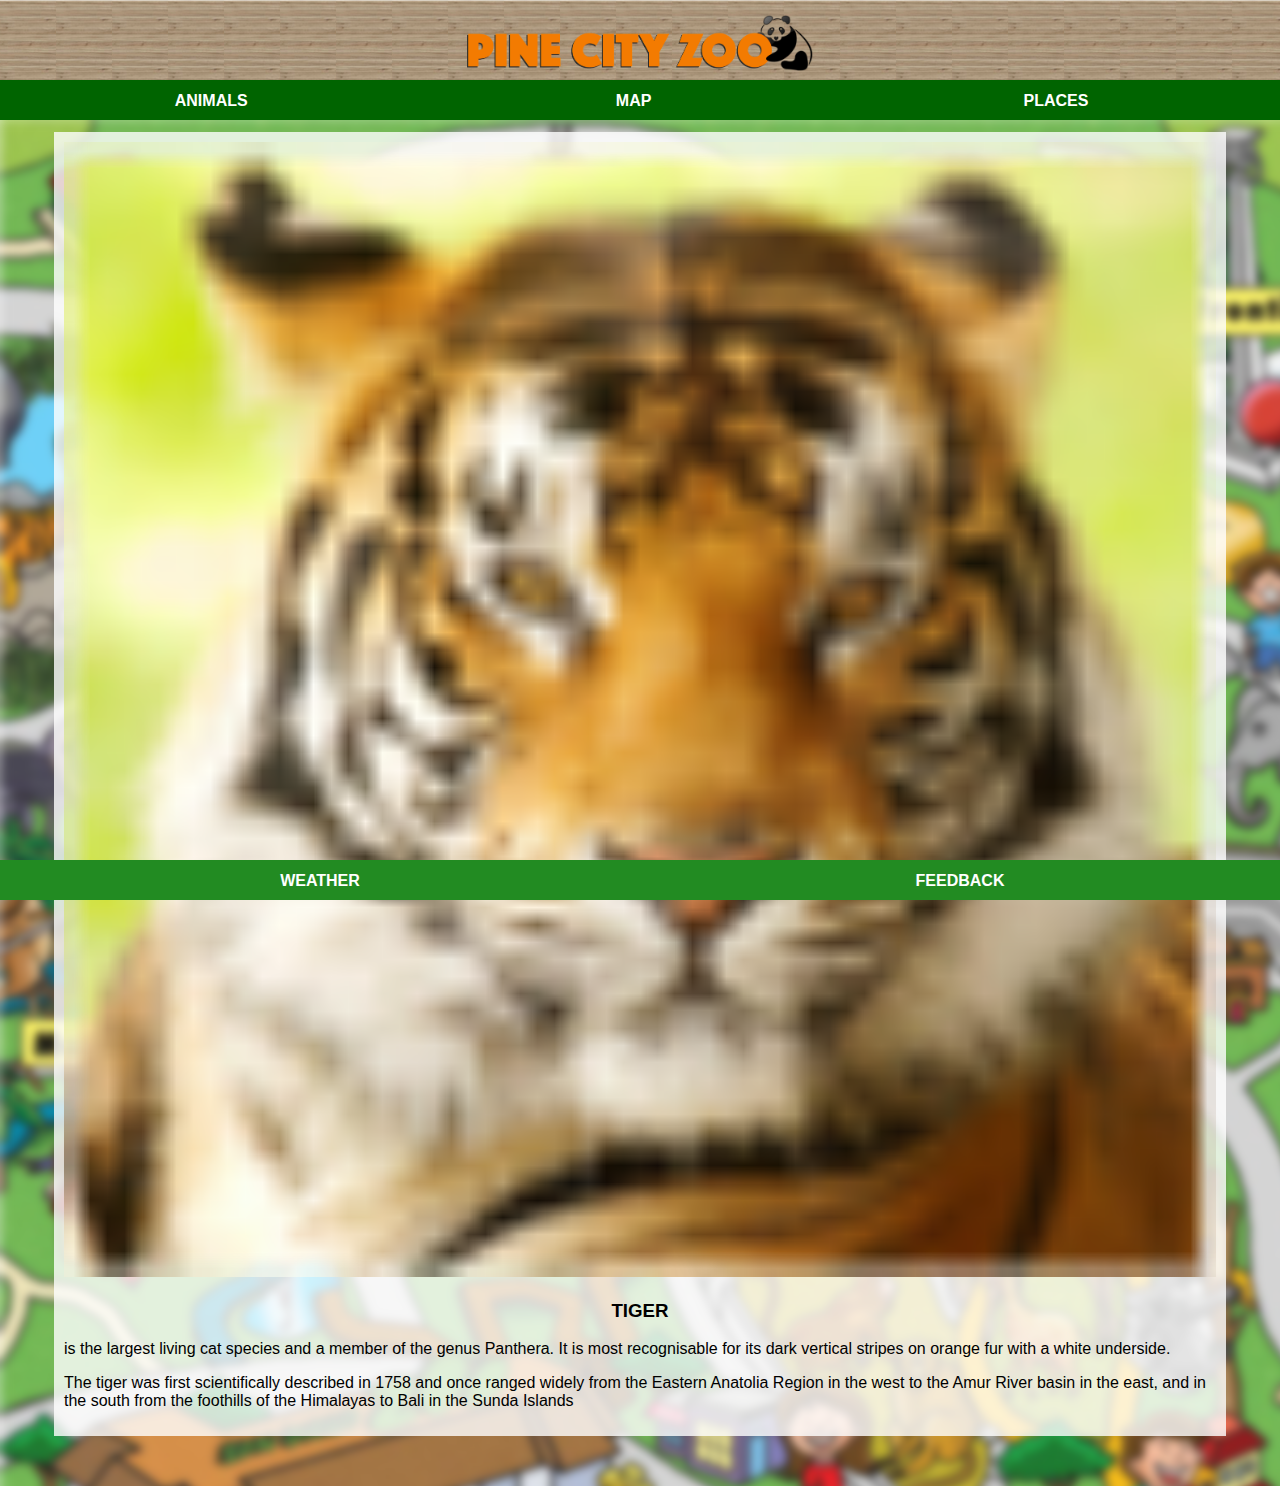
<file: tiger.html>
<!DOCTYPE html>
<html>
      <head>
            <link rel="stylesheet" href="style.css">
      </head>

      <body>
            <div id="header">
                  <img src="images/logo.png"/>
            </div>
            <div id="tabs-top">
                  <a href="animals.html">ANIMALS</a>
                  <a href="index.html">MAP</a>
                  <a href="places.html">PLACES</a>
            </div>
            <div id="main">
                  <div id="content">
                       <div id="info-box-full">
                            <img src="images/tiger-tn.png"/>
                            <h3>TIGER</h3>

            <P>is the largest living cat species and a member of the genus Panthera. It is most recognisable for its dark vertical stripes on orange fur with a white underside. </P>
            <P>The tiger was first scientifically described in 1758 and once ranged widely from the Eastern Anatolia Region in the west to the Amur River basin in the east, and in the south from the foothills of the Himalayas to Bali in the Sunda Islands</P>
     </div>
          </div>
            </div>
     <div id="tabs-bottom">
                   <a href="weather.html">WEATHER</a>
                   <a href="feedback.html">FEEDBACK</a>
            </div>
      </body>
</html>
</file>
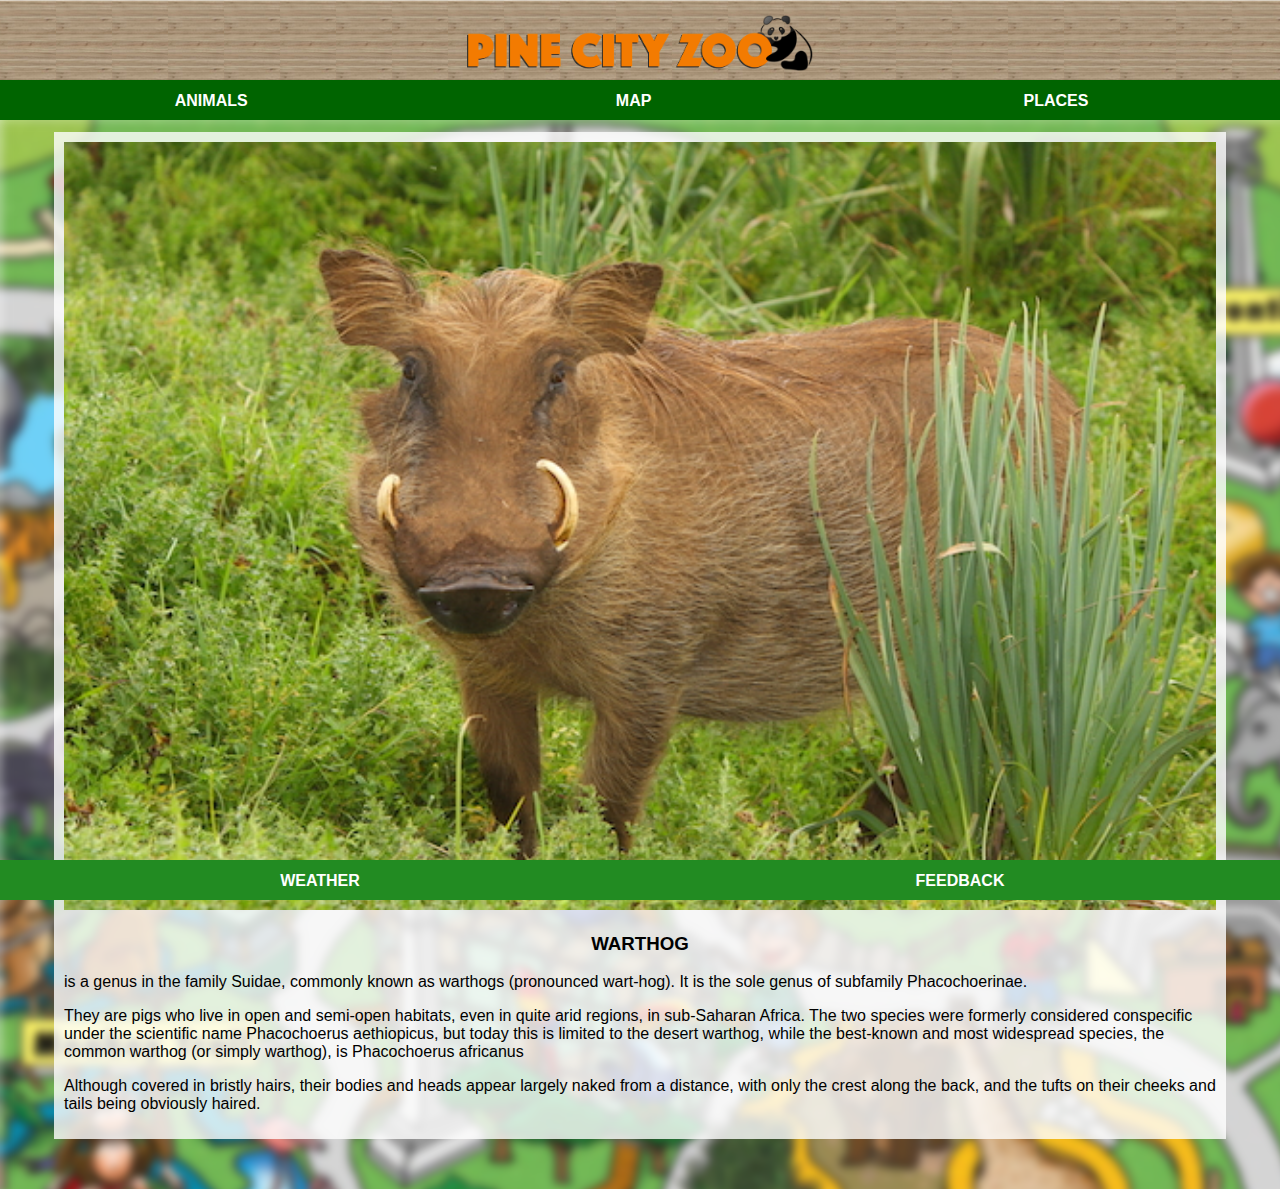
<file: warthog.html>
<!DOCTYPE html>
<html>
      <head>
            <link rel="stylesheet" href="style.css">
      </head>

      <body>
            <div id="header">
                  <img src="images/logo.png"/>
            </div>
            <div id="tabs-top">
                  <a href="animals.html">ANIMALS</a>
                  <a href="index.html">MAP</a>
                  <a href="places.html">PLACES</a>
            </div>
            <div id="main">
                  <div id="content">
                       <div id="info-box-full">
                            <img src="images/warthog.jpg"/>
                            <h3>WARTHOG</h3>

            <P> is a genus in the family Suidae, commonly known as warthogs (pronounced wart-hog). It is the sole genus of subfamily Phacochoerinae. </P>
            <P>They are pigs who live in open and semi-open habitats, even in quite arid regions, in sub-Saharan Africa. The two species were formerly considered conspecific under the scientific name Phacochoerus aethiopicus, but today this is limited to the desert warthog, while the best-known and most widespread species, the common warthog (or simply warthog), is Phacochoerus africanus</P>
            <P>Although covered in bristly hairs, their bodies and heads appear largely naked from a distance, with only the crest along the back, and the tufts on their cheeks and tails being obviously haired.</P>
     </div>
          </div>
            </div>
     <div id="tabs-bottom">
                   <a href="weather.html">WEATHER</a>
                   <a href="feedback.html">FEEDBACK</a>
            </div>
      </body>
</html>
</file>
<file: style.css>
body{
    padding: 0;
    margin: 0;
    font-family: helvetica;
}

/*============ HEADER ==========*/

#header{
    position: fixed;
    top: 0px;
    left: 0px;
    z-index: 500;
    width: 100%;
    height: 80px;
    background-image: url('images/wood-bg.png');
    background-repeat: repeat-x;
}

#header img{
    display: block;
    margin: auto;
    height: 70%;
    padding-top: 15px;
}


/*============ TOP-TABS ===========*/

#tabs-top{
    position: fixed;
    top     : 80px;
    left    : 0;
    z-index : 500;
    width   : 100%;
    height  : 40px;
    background-color: darkgreen;
}

#tabs-top a{
    float   : left;
    display : block;
    width   : 33%;
    height  :35px;
    font-weight : 700;
    color       : white;
    text-align  : center;
    text-decoration : none;
    padding-top: 12px;
}

/*============ MAIN-HOME ===========*/

#main-home{
    margin-top: 120px;
}

/*============ BOTTOM-TABS ===========*/

#tabs-bottom{
    position : fixed;
    bottom   : 0;
    left     : 0;
    z-index  : 500;
    width    : 100%;
    height   : 40px;
    background-color: forestgreen;
}

#tabs-bottom a{
   float : left;
   display : block;
   width : 50%;
   height : 35px;
   font-weight : 700;
   color       : white;
   text-align  : center;
   text-decoration : none;
   padding-top     : 12px;
}

/*============ MAIN ===========*/

#main{ 
    margin-top: 119px;
    background: url('images/map-blur.png');
    background-repeat: repeat-y;
}

#content{
    padding-top: 1px;
    padding-bottom: 50px;
}

/*============ INFO BOX ===========*/

a.info-box{
    text-decoration : none;
    background-color: rgba(255, 255, 255, .8);
    width           : 90%;
    height          : 90px;
    display         : block;
    margin          : auto;
    margin-top      : 12px;
    padding         : 1px; 
}

.info-box img{
    height : 70px;
    margin : 10px;
    float  : left;
}

.info-box h3{
    padding : 0;
    margin-bottom :0;
    width : 90%;
    color : #572800;
}

.info-box p{
    margin  : 0;
    padding : 0;
    width   : 90%;
    color   : #131313;
}

.info-box img.right{
    float      : right;
    margin-top : 25px;
    height: 40px; 
}

/*============ INFO BOX ===========*/

#info-box-full{
    background-color : rgba(255, 255, 255, .8) ;
    width   : 90%;
    display : block;
    margin  : auto;
    margin-top : 12px;
    padding    : 10px;
}



#info-box-full img{
    width : 100%;
}



#info-box-full h3{
    text-align : center;
}
    /*============ WEATHER ===========*/

img.info-box-weather-icon{
        height: 30px;
        width: 30px !important;
        margin: 10px;
        float: left;
    }
   h1.info-box-weather-icon{
        font-size  : 65px;
        font-weight: 200;
        padding    : 0;
        margin     : 0;
   }

   table{
       width:100%;
   }

   td{
       border-top: 1px solid #131313;
   }


   /*============ FORM ===========*/

   input{
    width: 100%;
    height: 25px;
    margin : 12px 0;
    border : 1px solid #929292;
}

textarea{
    width: 100%;
    height :25px;
    margin : 12px 0;
    border : 1px solid #929292;
}

.button{
    display : block;
    background-color: forestgreen;
    text-decoration : none;
    text-align  : center;
    color       : white;
    font-size   : 16px;
    font-weight : 600;
    margin : 12px 0;
    padding : 8px 0;
}
</file>
